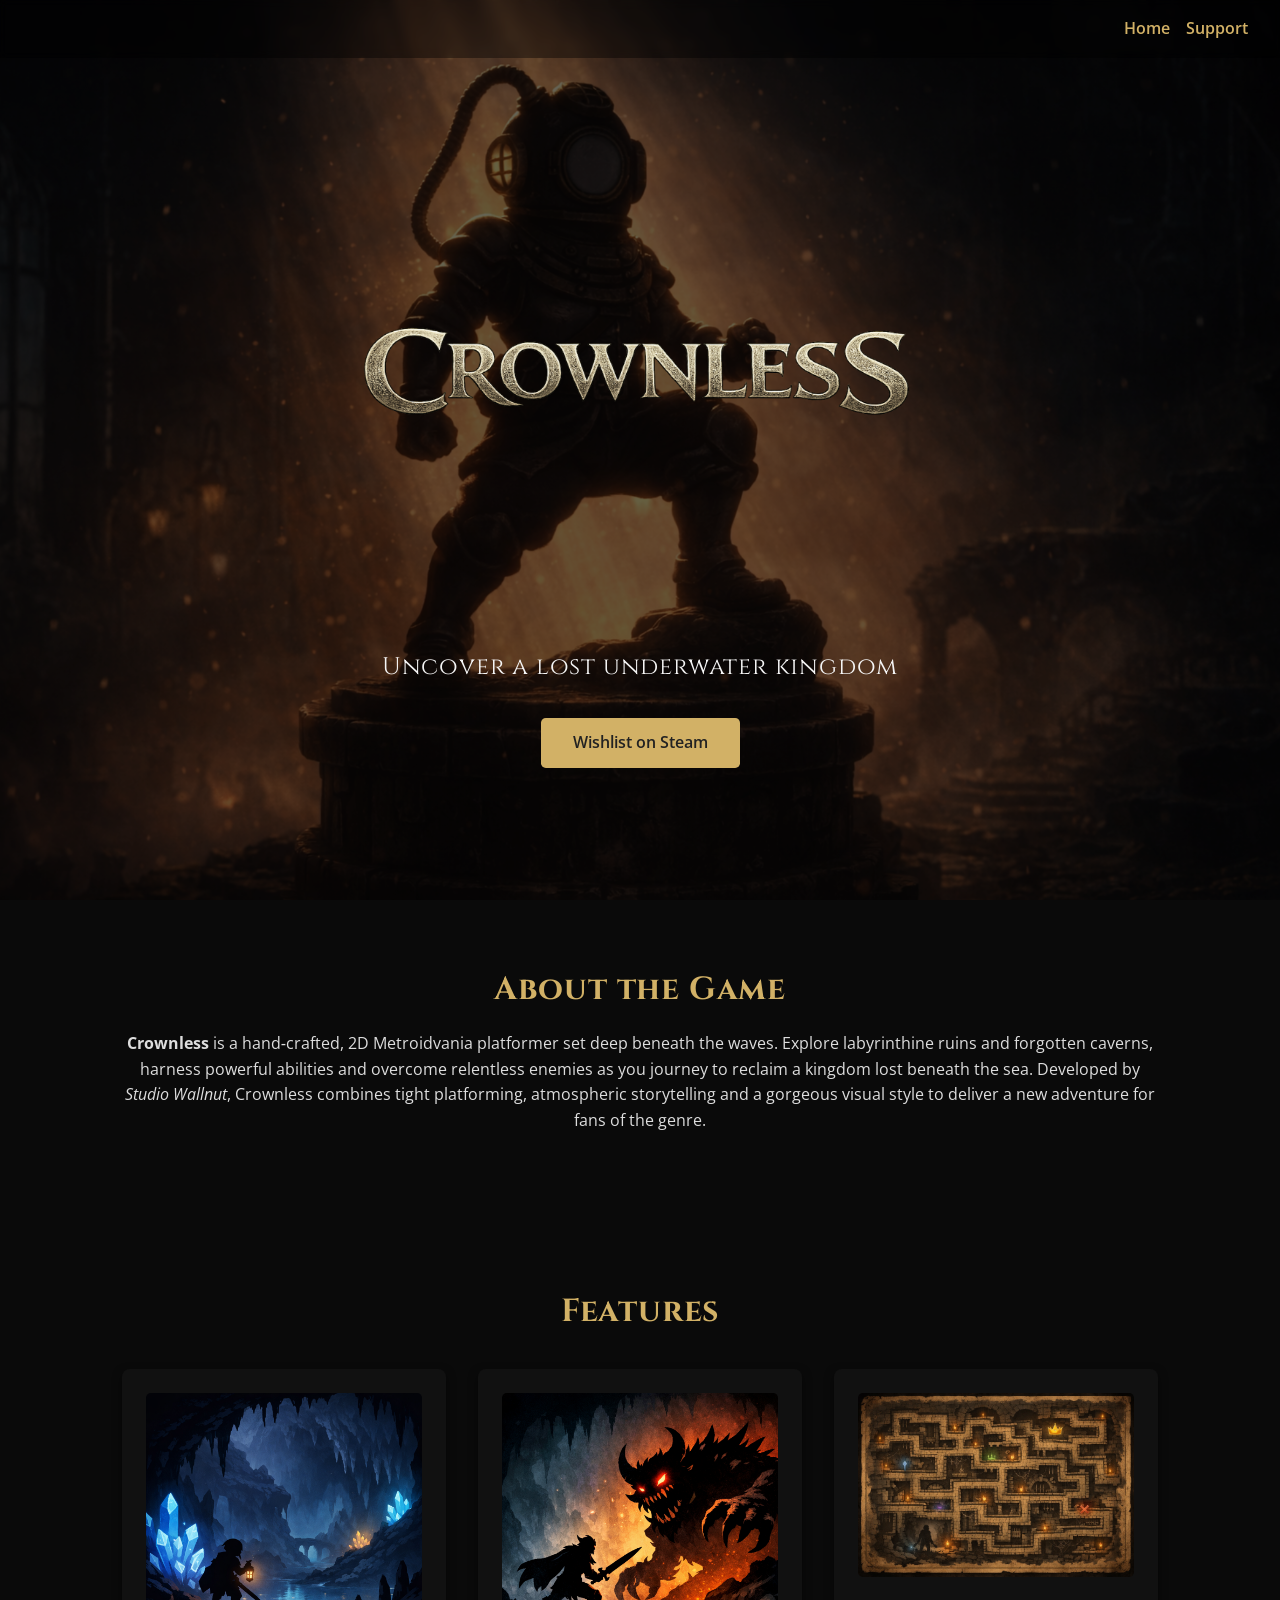
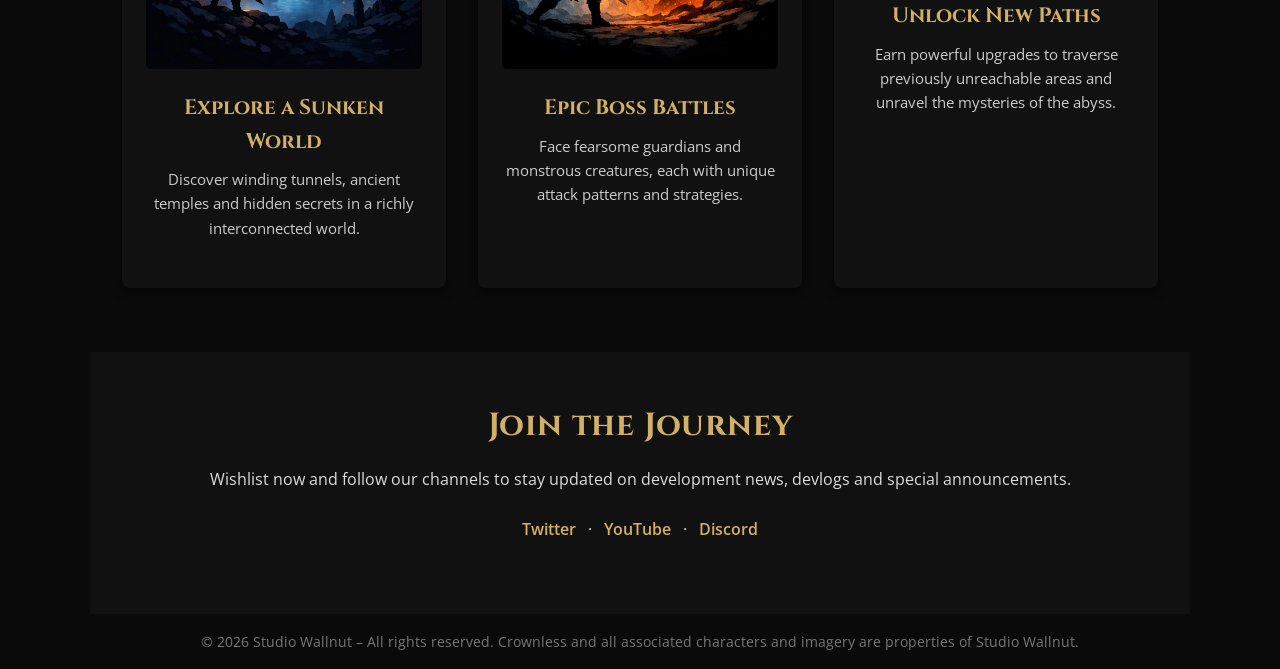
<file: index.html>
<!DOCTYPE html>
<html lang="en">
  <head>
    <meta charset="UTF-8" />
    <meta name="viewport" content="width=device-width, initial-scale=1.0" />
    <title>Crownless&nbsp;– 2D Metroidvania Platformer</title>
    <meta
      name="description"
      content="Crownless is a 2D Metroidvania platformer set in a sunken world. Explore labyrinthine ruins, battle epic bosses and reclaim a lost kingdom."
    />
    <!-- Google Fonts for elegant typography -->
    <link
      rel="preconnect"
      href="https://fonts.googleapis.com"
    />
    <link
      rel="preconnect"
      href="https://fonts.gstatic.com"
      crossorigin
    />
    <link
      href="https://fonts.googleapis.com/css2?family=Cinzel:wght@700&family=Open+Sans:wght@300;400;600&display=swap"
      rel="stylesheet"
    />
    <!-- Main stylesheet -->
    <link rel="stylesheet" href="styles.css" />
  </head>
  <body>
    <!-- Navigation bar -->
    <nav class="navbar">
      <a href="index.html" title="Return to the main page">Home</a>
      <a href="support.html" title="Get support for Crownless">Support</a>
    </nav>
    <!-- Hero section with background and logo -->
    <header class="hero">
      <div class="hero-content">
        <img
          src="assets/logo.png"
          alt="Crownless logo"
          class="logo"
        />
        <p class="tagline">Uncover a lost underwater kingdom</p>
        <a
          href="#"
          class="btn primary"
          title="Wishlist Crownless on Steam"
        >
          Wishlist on Steam
        </a>
      </div>
    </header>

    <!-- About section -->
    <section id="about">
      <h2>About the Game</h2>
      <p>
        <strong>Crownless</strong> is a hand‑crafted, 2D Metroidvania platformer set
        deep beneath the waves. Explore labyrinthine ruins and
        forgotten caverns, harness powerful abilities and overcome
        relentless enemies as you journey to reclaim a kingdom lost
        beneath the sea. Developed by <em>Studio&nbsp;Wallnut</em>, Crownless
        combines tight platforming, atmospheric storytelling and a
        gorgeous visual style to deliver a new adventure for fans of the
        genre.
      </p>
    </section>

    <!-- Features section -->
    <section id="features">
      <h2>Features</h2>
      <div class="feature-list">
        <div class="feature">
          <img
            src="assets/feature-explore.png"
            alt="Explore a sunken world"
          />
          <h3>Explore a Sunken World</h3>
          <p>
            Discover winding tunnels, ancient temples and hidden
            secrets in a richly interconnected world.
          </p>
        </div>
        <div class="feature">
          <img
            src="assets/feature-boss.png"
            alt="Epic boss battles"
          />
          <h3>Epic Boss Battles</h3>
          <p>
            Face fearsome guardians and monstrous creatures, each
            with unique attack patterns and strategies.
          </p>
        </div>
        <div class="feature">
          <img
            src="assets/feature-labyrinth.png"
            alt="Unlock new paths"
          />
          <h3>Unlock New Paths</h3>
          <p>
            Earn powerful upgrades to traverse previously unreachable
            areas and unravel the mysteries of the abyss.
          </p>
        </div>
      </div>
    </section>

    <!-- Call to action / social section -->
    <section id="cta">
      <h2>Join the Journey</h2>
      <p>
        Wishlist now and follow our channels to stay updated on
        development news, devlogs and special announcements.
      </p>
      <p class="social-links">
        <a href="#" title="Studio Wallnut on Twitter">Twitter</a> ·
        <a href="#" title="Studio Wallnut on YouTube">YouTube</a> ·
        <a href="#" title="Studio Wallnut on Discord">Discord</a>
      </p>
    </section>

    <!-- Footer -->
    <footer>
      <p>
        © 2026 Studio&nbsp;Wallnut – All rights reserved. Crownless and all
        associated characters and imagery are properties of Studio
        Wallnut.
      </p>
    </footer>
  </body>
</html>
</file>
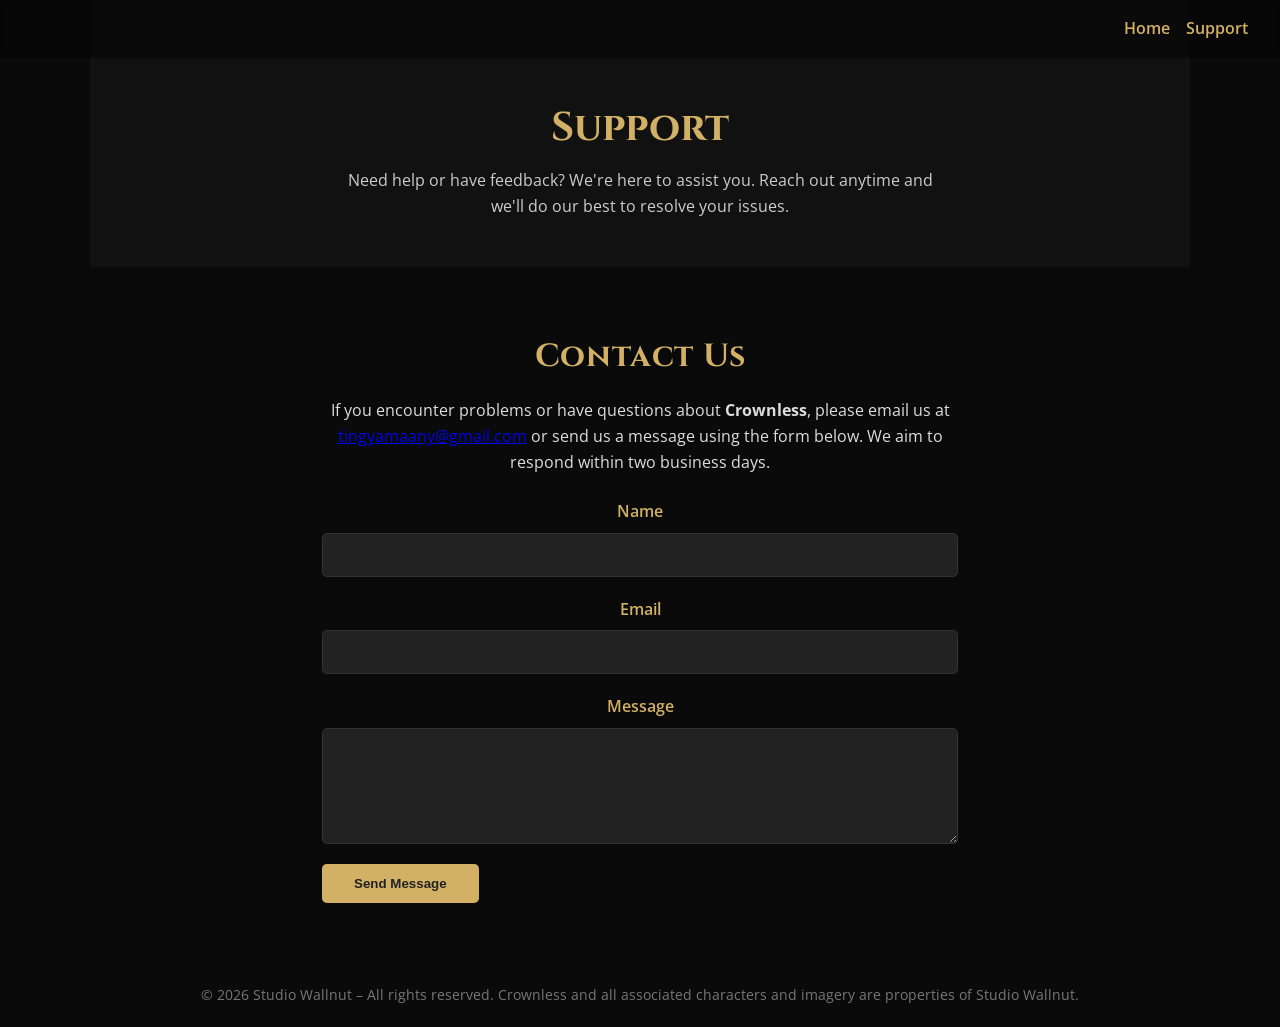
<file: support.html>
<!DOCTYPE html>
<html lang="en">
  <head>
    <meta charset="UTF-8" />
    <meta name="viewport" content="width=device-width, initial-scale=1.0" />
    <title>Support – Crownless</title>
    <meta
      name="description"
      content="Contact the Crownless team for support, feedback or questions about the game."
    />
    <!-- Google Fonts -->
    <link
      rel="preconnect"
      href="https://fonts.googleapis.com"
    />
    <link
      rel="preconnect"
      href="https://fonts.gstatic.com"
      crossorigin
    />
    <link
      href="https://fonts.googleapis.com/css2?family=Cinzel:wght@700&family=Open+Sans:wght@300;400;600&display=swap"
      rel="stylesheet"
    />
    <link rel="stylesheet" href="styles.css" />
  </head>
  <body>
    <!-- Navigation bar (consistent with index) -->
    <nav class="navbar">
      <a href="index.html" title="Return to the main page">Home</a>
      <a href="support.html" title="Support page" aria-current="page">Support</a>
    </nav>
    <!-- Support hero section -->
    <section class="support-hero">
      <h1>Support</h1>
      <p>
        Need help or have feedback? We're here to assist you. Reach out
        anytime and we'll do our best to resolve your issues.
      </p>
    </section>
    <!-- Support form section -->
    <section id="support-form">
      <h2>Contact Us</h2>
      <p>
        If you encounter problems or have questions about
        <strong>Crownless</strong>, please email us at
        <a href="mailto:tingyamaany@gmail.com">tingyamaany@gmail.com</a>
        or send us a message using the form below. We aim to respond
        within two business days.
      </p>
      <form
        action="mailto:tingyamaany@gmail.com"
        method="post"
        enctype="text/plain"
      >
        <div class="form-group">
          <label for="name">Name</label>
          <input type="text" id="name" name="Name" required />
        </div>
        <div class="form-group">
          <label for="email">Email</label>
          <input type="email" id="email" name="Email" required />
        </div>
        <div class="form-group">
          <label for="message">Message</label>
          <textarea
            id="message"
            name="Message"
            rows="5"
            required
          ></textarea>
        </div>
        <button type="submit" class="btn">Send Message</button>
      </form>
    </section>
    <!-- Footer -->
    <footer>
      <p>
        © 2026 Studio&nbsp;Wallnut – All rights reserved. Crownless and
        all associated characters and imagery are properties of
        Studio&nbsp;Wallnut.
      </p>
    </footer>
  </body>
</html>
</file>
<file: styles.css>
/*
 * Crownless game website styles
 *
 * This stylesheet defines a dark, moody aesthetic with warm accent colours
 * inspired by the game's logo. It sets up a responsive layout with
 * sections for the hero header, features and call‑to‑action.
 */

/* CSS reset and defaults */
* {
  box-sizing: border-box;
  margin: 0;
  padding: 0;
}

body {
  font-family: 'Open Sans', Arial, sans-serif;
  line-height: 1.6;
  color: #f5f5f5;
  background-color: #0a0a0a;
  overflow-x: hidden;
}

/* Colour palette */
:root {
  --primary-color: #d2b166; /* warm gold to reflect the game logo */
  --secondary-color: #92836e;
  --background-dark: #0a0a0a;
  --panel-dark: #111111;
  --form-bg: #1a1a1a;
  --input-bg: #222222;
}

/* Hero section */
.hero {
  position: relative;
  min-height: 100vh;
  display: flex;
  justify-content: center;
  align-items: center;
  text-align: center;
  /* Use the provided backdrop as the hero background */
  background-image: url('assets/hero-background.png');
  background-size: cover;
  background-position: center;
}

/* Dark overlay to ensure text contrasts on the background image */
.hero::before {
  content: '';
  position: absolute;
  top: 0;
  left: 0;
  width: 100%;
  height: 100%;
  background: rgba(0, 0, 0, 0.6);
  z-index: 0;
}

/* Navigation bar */
.navbar {
  position: absolute;
  top: 0;
  right: 0;
  width: 100%;
  display: flex;
  justify-content: flex-end;
  padding: 1rem 2rem;
  z-index: 2;
  background: rgba(0, 0, 0, 0.4);
  backdrop-filter: blur(4px);
}

.navbar a {
  color: var(--primary-color);
  text-decoration: none;
  margin-left: 1rem;
  font-weight: 600;
  transition: color 0.2s ease;
}

.navbar a:hover {
  color: #e1c78c;
  text-decoration: underline;
}

.hero-content {
  position: relative;
  z-index: 1;
  padding: 0 1rem;
}

.logo {
  max-width: 60%;
  height: auto;
  margin: 0 auto 1rem;
  display: block;
}

.tagline {
  font-family: 'Cinzel', serif;
  font-size: 1.5rem;
  font-weight: 300;
  margin-bottom: 2rem;
  letter-spacing: 0.05rem;
}

.btn {
  display: inline-block;
  padding: 0.75rem 2rem;
  background-color: var(--primary-color);
  color: #222;
  border: none;
  border-radius: 0.3rem;
  font-weight: 600;
  text-decoration: none;
  cursor: pointer;
  transition: background-color 0.3s ease;
}

.btn:hover,
.btn:focus {
  background-color: #e1c78c;
  outline: none;
}

/* Sections */
section {
  padding: 4rem 2rem;
  max-width: 1100px;
  margin: 0 auto;
  text-align: center;
}

section h2 {
  font-family: 'Cinzel', serif;
  font-size: 2rem;
  margin-bottom: 1rem;
  color: var(--primary-color);
  letter-spacing: 0.05rem;
}

section p {
  font-size: 1rem;
  margin-bottom: 1.5rem;
  color: #dddddd;
}

/* Features grid */
#features .feature-list {
  display: flex;
  flex-wrap: wrap;
  justify-content: center;
  gap: 2rem;
  margin-top: 2rem;
}

#features .feature {
  flex: 1 1 280px;
  background-color: var(--panel-dark);
  padding: 1.5rem;
  border-radius: 0.5rem;
  box-shadow: 0 4px 10px rgba(0, 0, 0, 0.5);
  transition: transform 0.3s ease;
}

#features .feature:hover {
  transform: translateY(-5px);
}

#features .feature img {
  width: 100%;
  height: auto;
  border-radius: 0.3rem;
  margin-bottom: 1rem;
}

#features .feature h3 {
  font-size: 1.3rem;
  margin-bottom: 0.5rem;
  color: var(--primary-color);
  font-family: 'Cinzel', serif;
}

#features .feature p {
  font-size: 0.95rem;
  color: #cccccc;
}

/* Call to action */
#cta {
  background-color: var(--panel-dark);
  padding-top: 3rem;
  padding-bottom: 3rem;
}

#cta h2 {
  font-size: 2rem;
  margin-bottom: 1rem;
  color: var(--primary-color);
  font-family: 'Cinzel', serif;
}

#cta p {
  font-size: 1rem;
  margin-bottom: 1.5rem;
}

#cta .social-links a {
  color: var(--primary-color);
  text-decoration: none;
  margin: 0 0.5rem;
  font-weight: 600;
}

#cta .social-links a:hover {
  text-decoration: underline;
}

/* Footer */
footer {
  background-color: var(--background-dark);
  padding: 1rem 0;
  text-align: center;
  font-size: 0.9rem;
  color: #777777;
}

/* Support page styles */
.support-hero {
  background-color: var(--panel-dark);
  padding: 6rem 2rem 3rem;
  text-align: center;
}

.support-hero h1 {
  font-family: 'Cinzel', serif;
  font-size: 2.5rem;
  margin-bottom: 0.5rem;
  color: var(--primary-color);
}

.support-hero p {
  font-size: 1rem;
  color: #cccccc;
  max-width: 600px;
  margin: 0 auto;
}

/* Support form */
#support-form {
  max-width: 700px;
  margin: 0 auto;
  padding: 4rem 2rem;
}

#support-form form {
  display: flex;
  flex-direction: column;
  gap: 1.25rem;
  margin-top: 1rem;
}

.form-group {
  display: flex;
  flex-direction: column;
}

.form-group label {
  margin-bottom: 0.5rem;
  font-weight: 600;
  color: var(--primary-color);
}

.form-group input,
.form-group textarea {
  background-color: var(--input-bg);
  color: #dddddd;
  border: 1px solid #333333;
  border-radius: 0.3rem;
  padding: 0.75rem;
  font-size: 1rem;
  resize: vertical;
}

.form-group input:focus,
.form-group textarea:focus {
  outline: none;
  border-color: var(--primary-color);
}

/* Button style reuse */
button.btn {
  align-self: flex-start;
  cursor: pointer;
}

/* Social links in CTA - adjust spacing */
#cta .social-links {
  margin-top: 0.5rem;
}

/* Responsive adjustments */
@media (max-width: 768px) {
  .logo {
    max-width: 80%;
  }
  .tagline {
    font-size: 1.3rem;
  }
  #features .feature-list {
    flex-direction: column;
  }
}
</file>
